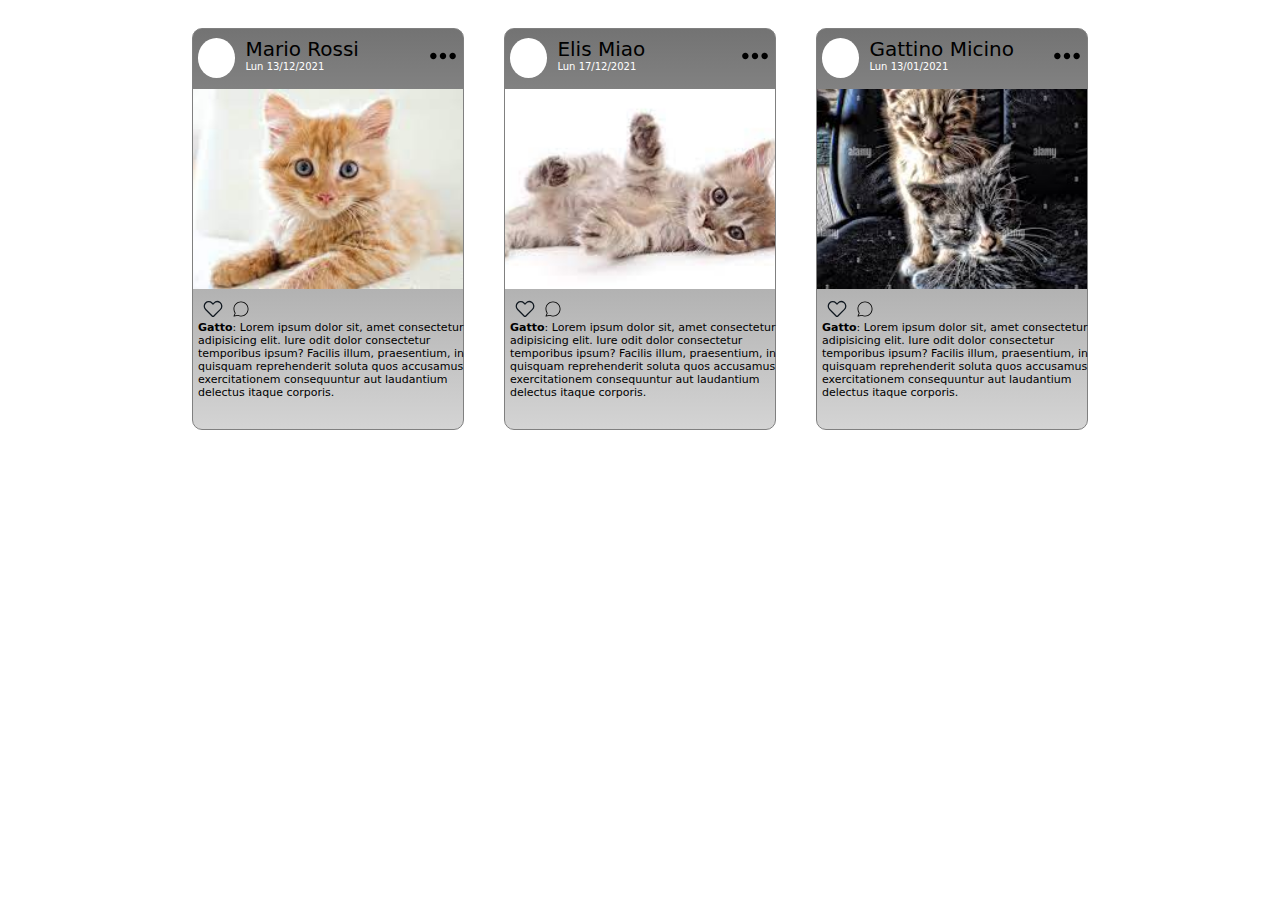
<file: index.html>
<!DOCTYPE html>
<html lang="en">

<head>
    <meta charset="UTF-8">
    <meta http-equiv="X-UA-Compatible" content="IE=edge">
    <meta name="viewport" content="width=device-width, initial-scale=1.0">
    <link rel="stylesheet" href="style.css">
    <title>Document</title>
</head>

<body>
    <div class="card">

        <!-- Card 01 -->

        <div class="items">
            <div class="title">
                <div class="avatar"></div>
                <div class="paragraph">
                    <p class="p-01">Mario Rossi</p>
                    <p class="p-02">Lun 13/12/2021</p>
                </div>
                <div class="link">
                    <a href="#"><img class="Icona-01" src="./img/Svg/ellipsis_icon_143097.svg" alt="Impostazioni"
                            height="30px"></a>
                </div>
            </div>
           <div style="background-image: url(./img/gatto01.jpg);" class="image"></div>

            <div class="icone">
                <div class="icona-02"><img src="./img/Svg/3643770-favorite-heart-like-likes-love-loved_113432.svg"
                        alt="Icona Cuore" height="20px"></div>
                <div class="icona-03"><img src="./img/Svg/comment_120216.svg" alt="icona Commento" height="20px">
                </div>
            </div>
            <p class="p-03"><strong>Gatto</strong>: Lorem ipsum dolor sit, amet consectetur adipisicing elit. Iure
                odit
                dolor
                consectetur temporibus
                ipsum? Facilis illum, praesentium, in quisquam reprehenderit soluta quos accusamus exercitationem
                consequuntur aut laudantium delectus itaque corporis.</p>
        </div>

        <!-- Card 02 -->

        <div class="items">
            <div class="title">
                <div class="avatar"></div>
                <div class="paragraph">
                    <p class="p-01">Elis Miao</p>
                    <p class="p-02">Lun 17/12/2021</p>
                </div>
                <div class="link">
                    <a href="#"><img class="Icona-01" src="./img/Svg/ellipsis_icon_143097.svg" alt="Impostazioni"
                            height="30px"></a>
                </div>
            </div>
            <div style="background-image: url(./img/gatto02.jpg);" class="image"></div>

            <div class="icone">
                <div class="icona-02"><img src="./img/Svg/3643770-favorite-heart-like-likes-love-loved_113432.svg"
                        alt="Icona Cuore" height="20px"></div>
                <div class="icona-03"><img src="./img/Svg/comment_120216.svg" alt="icona Commento" height="20px">
                </div>
            </div>
            <p class="p-03"><strong>Gatto</strong>: Lorem ipsum dolor sit, amet consectetur adipisicing elit.
                Iure
                odit
                dolor
                consectetur temporibus
                ipsum? Facilis illum, praesentium, in quisquam reprehenderit soluta quos accusamus
                exercitationem
                consequuntur aut laudantium delectus itaque corporis.
            </p>
        </div>

        <!-- Card 03 -->

        <div class="content content-03">
            <div class="items">
                <div class="title">
                    <div class="avatar"></div>
                    <div class="paragraph">
                        <p class="p-01">Gattino Micino</p>
                        <p class="p-02">Lun 13/01/2021</p>
                    </div>
                    <div class="link">
                        <a href="#"><img class="Icona-01" src="./img/Svg/ellipsis_icon_143097.svg" alt="Impostazioni"
                                height="30px"></a>
                    </div>
                </div>
                <div style="background-image: url(./img/gatto03.jpg);" class="image"></div>

                <div class="icone">
                    <div class="icona-02"><img src="./img/Svg/3643770-favorite-heart-like-likes-love-loved_113432.svg"
                            alt="Icona Cuore" height="20px"></div>
                    <div class="icona-03"><img src="./img/Svg/comment_120216.svg" alt="icona Commento" height="20px">
                    </div>
                </div>
                <p class="p-03"><strong>Gatto</strong>: Lorem ipsum dolor sit, amet consectetur adipisicing
                    elit.
                    Iure odit
                    dolor
                    consectetur temporibus
                    ipsum? Facilis illum, praesentium, in quisquam reprehenderit soluta quos accusamus
                    exercitationem
                    consequuntur aut laudantium delectus itaque corporis.
                </p>
            </div>
        </div>
</body>

</html>
</file>
<file: style.css>
@import url(./components_Css/mediaQuery.css);

body {
    font-family: system-ui, -apple-system, BlinkMacSystemFont, 'Segoe UI', Roboto, Oxygen, Ubuntu, Cantarell, 'Open Sans', 'Helvetica Neue', sans-serif;
}

.card {
    display: flex;
    justify-content: center;
}

.items {
    width: 270px;
    height: 400px;
    background: rgb(115,115,115);
    background: linear-gradient(180deg, rgba(115,115,115,1) 0%, rgba(212,212,212,1) 100%);
    border-radius: 10px;
    border: solid 1px gray;
    margin: 20px;
}

.title {
    width: 100%;
    height: 50px;
    display: flex;
    gap: 5px;
}

.avatar {
    width: 40px;
    height: 40px;
    border-radius: 50%;
    background-color: white;
    margin: 5px;
    position: relative;
    top: 4px;
}

.paragraph {
    width: 190px;
    display: flex;
    justify-content: flex-start;
    flex-direction: column;
    line-height: 1px;
    text-align: start;
}

a {
    display: flex;
    position: relative;
    top: 12px;
    margin-right: 5px;
}

.p-01 { 
    font-size: 20px;
    color: black;
    margin: 20px 0px 2px 0px;
}

.p-02 {
    color: white;
    line-height: 10px;
    font-size: 10px;
}

.image {
    width: 100%;
    height: 200px;
    background-position: center center;
    background-size: cover;
    background-repeat: no-repeat;
    margin:  10px 0;
}

.icone {
    display: flex;
    padding-left: 10px;
    margin-top: 3px;
}

.icona-03 {
    padding-left: 8px;
}

.p-03 {
    width: 100%;
    text-align: left;
    position: relative;
    bottom: 13px;
    padding-left: 5px;
    font-size: 11px;
}
</file>
